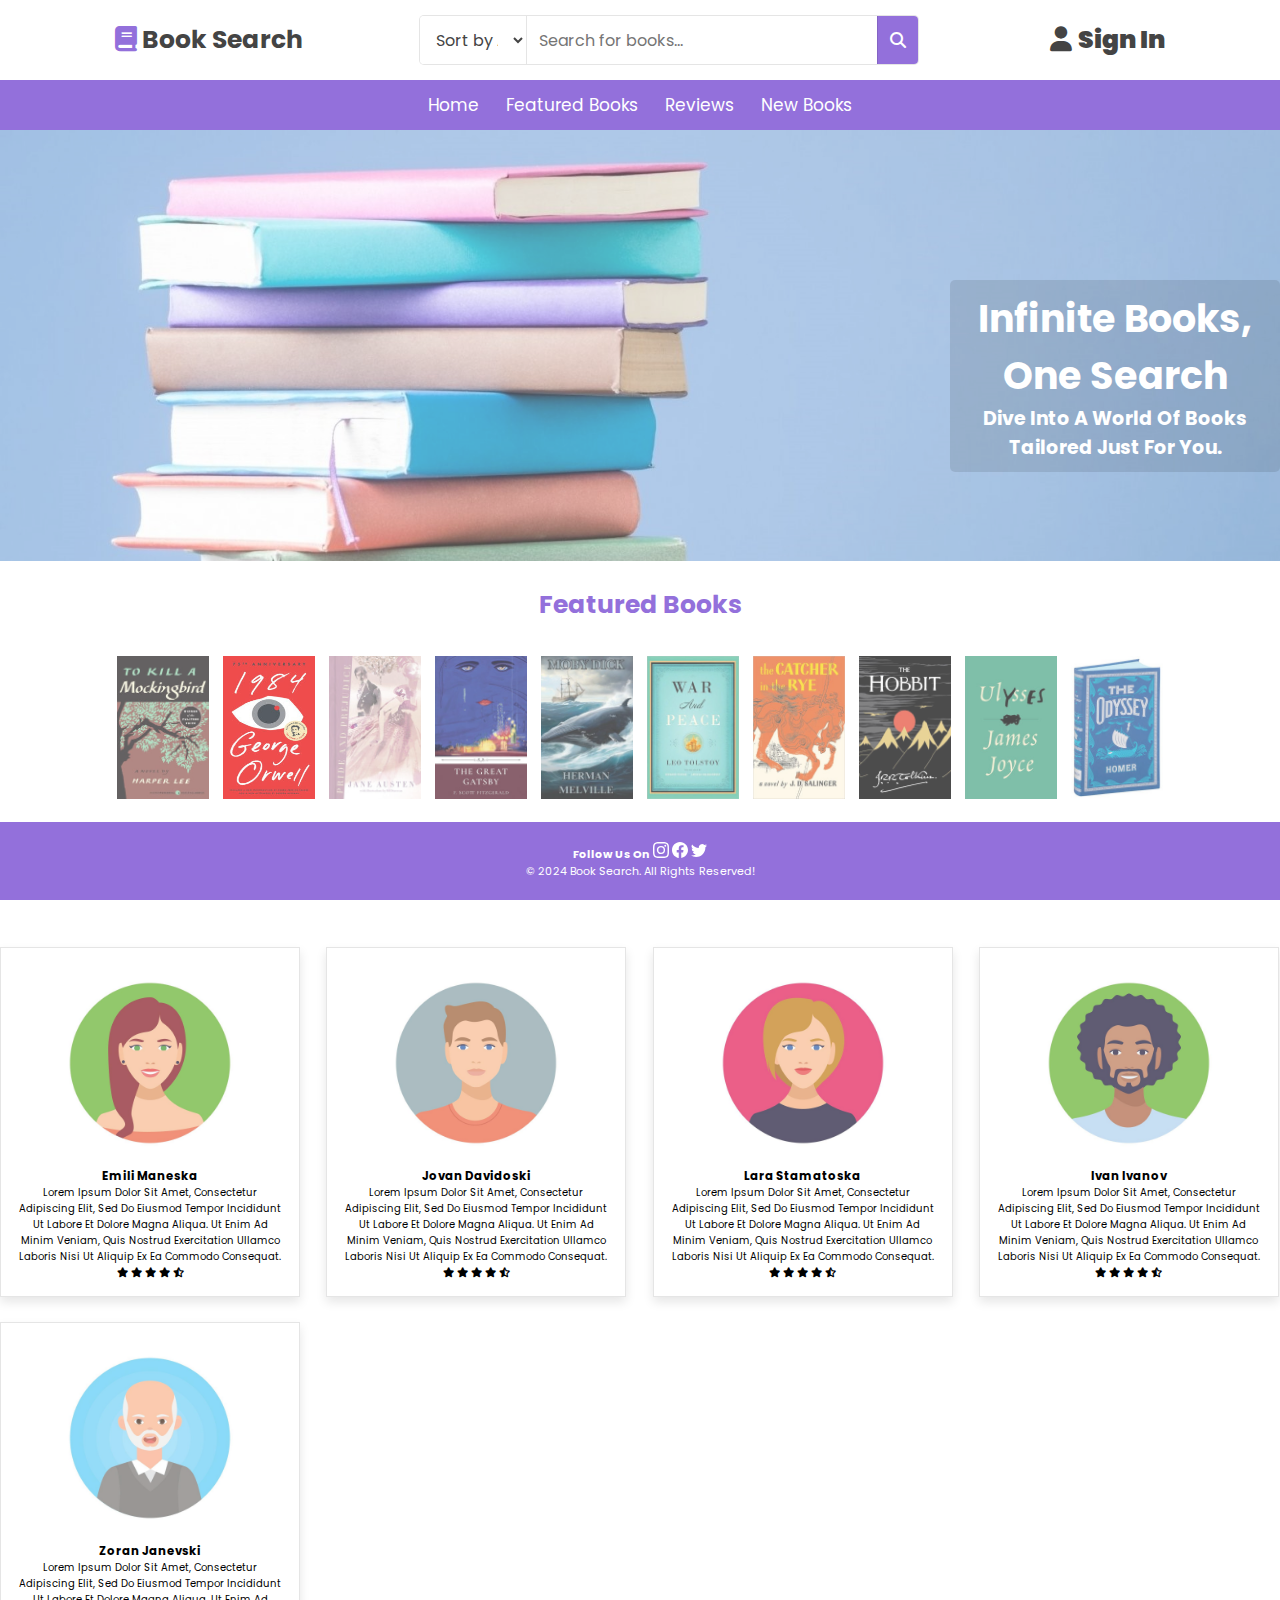
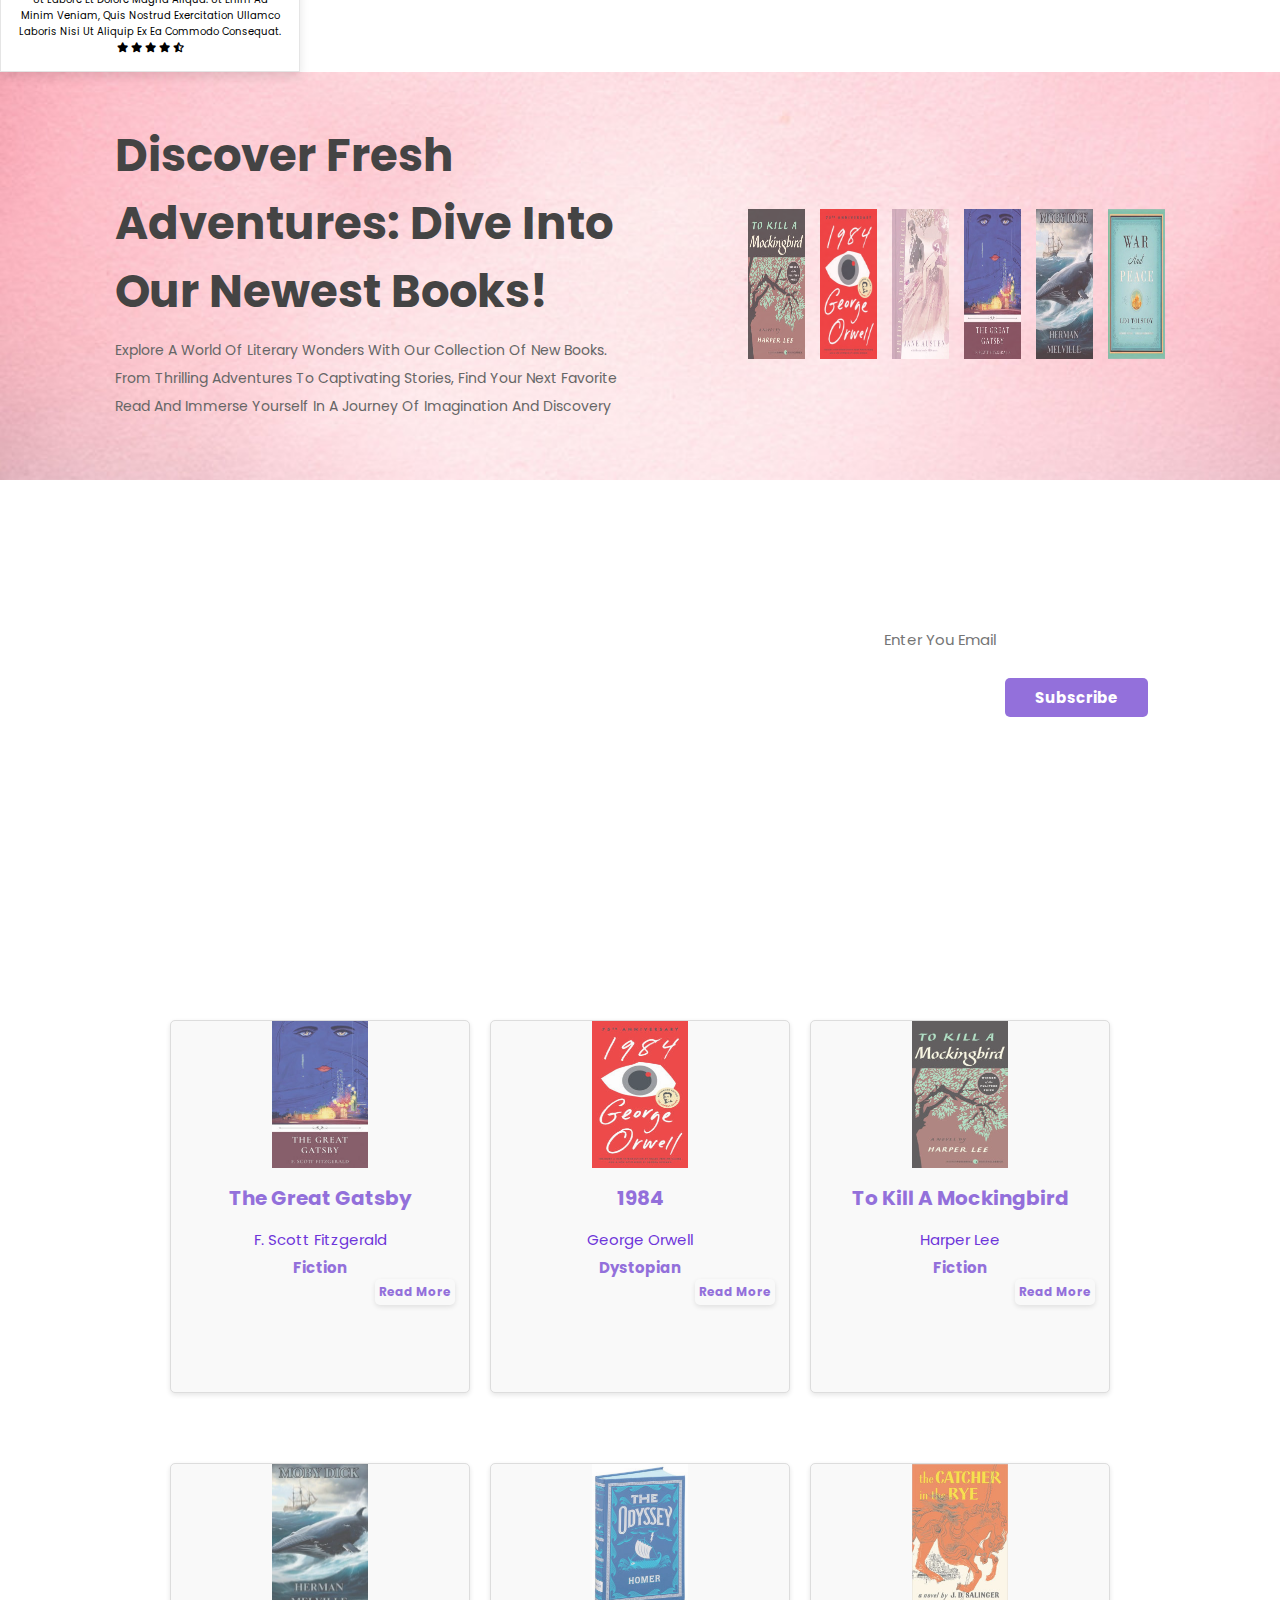
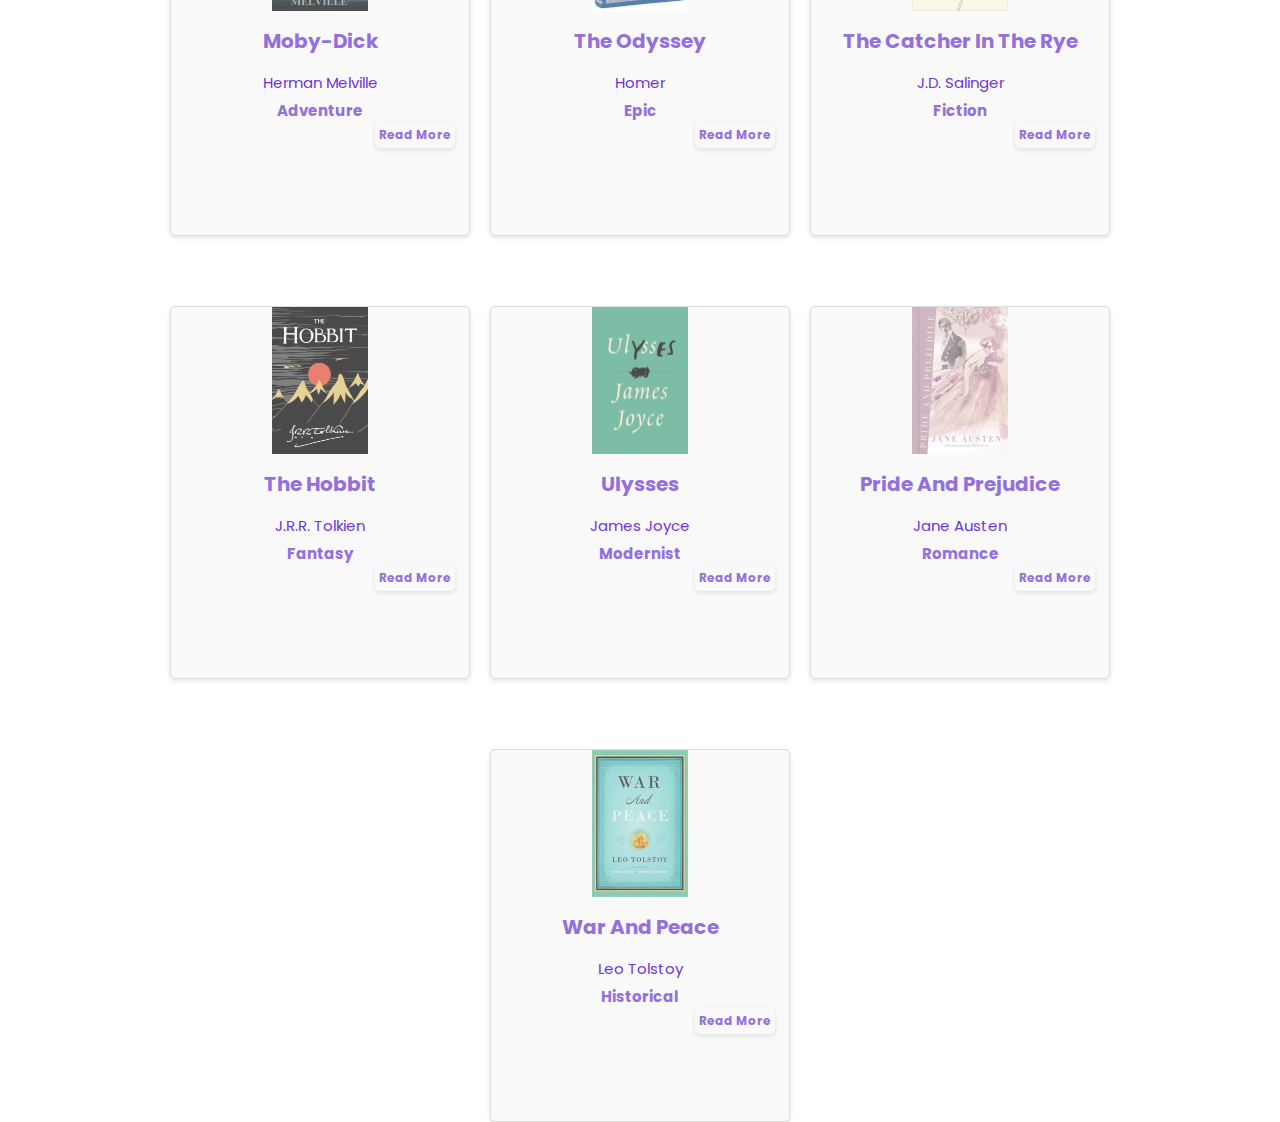
<file: bookFinder/index.html>
<!DOCTYPE html>
<html lang="en">
<head>
    <meta charset="UTF-8">
    <meta name="viewport" content="width=device-width, initial-scale=1.0">
    <title>Book Finder</title>


    <!-- font awesome cdn  -->
    <link rel="stylesheet" href="https://cdnjs.cloudflare.com/ajax/libs/font-awesome/6.5.2/css/all.min.css">
    <link rel="stylesheet" href="style.css">
</head>
<body>

<!--header -->
<header class="header">
    <div class="header__primary">
        <a href="#" class="header__logo"><i class="fas fa-book"></i> Book Search </a>



        <form class="header__search-form" id="searchForm">
            <select class="header__sort-by" id="sortOptions">
                <option value="author" selected>Sort by Author</option>
                <option value="title">Sort by Title</option>
                <option value="genre">Sort by Genre</option>
            </select>
            <input type="text" id="search-box" name="searchQuery" placeholder="Search for books..." required>
            <button type="submit" id="search-btn" class="header__search-button fas fa-search" onclick="location.href='#matchingResults'"></button>
        </form>


        <div class="header__icon">

            <div id="login-btn" class="header__login fas fa-user">
                <label for="login-btn" class="header__login-label">Sign In</label>
            </div>
        </div>
    </div>


    <div class="header__nav">
        <nav class="navbar">
            <a href="index.html" class="navbar__link">Home</a>
            <a href="#featured-books" class="navbar__link">Featured Books</a>
            <a href="#reviews" class="navbar__link">Reviews</a>
            <a href="#new" class="navbar__link">New Books</a>

        </nav>
    </div>

</header>

<!--header section ends -->


<!--banner section -->
<div class="image-container">
    <img class="image-container__img" src="images/banner1.jpg" alt="Image">
    <div class="image-container__caption" id="firstcaption">
        <h1 class="image-container__title">Infinite Books, One Search</h1>
        <p class="image-container__description">Dive into a world of books tailored just for you.</p>
    </div>
</div>

<!--banner section ends -->

<!--featured books-->

<h2 id="featuredBooksHeading">Featured Books</h2>
<div  class="book-images" id="featured-books">

    <a href="book-details.html?id=1">
        <img src="images/1.jpg" class="book-image" id="1" alt="To Kill a Mockingbird">
    </a>
    <a href="book-details.html?id=2">
        <img src="images/2.jpg" class="book-image" id="2" alt="1984">
    </a>
    <a href="book-details.html?id=3">
        <img src="images/3.jpg" class="book-image" id="3" alt="Pride and Prejudice">
    </a>

    <a href="book-details.html?id=4">
        <img src="images/4.jpg" class="book-image" id="4" alt="The Great Gatsby">
    </a>

    <a href="book-details.html?id=5">
        <img src="images/5.jpg" class="book-image" id="5" alt="Moby-Dick">
    </a>

    <a href="book-details.html?id=6">
        <img src="images/6.jpg" class="book-image" id="6" alt="War and Peace">
    </a>

    <a href="book-details.html?id=7">
        <img src="images/7.jpg" class="book-image" id="7" alt="The Catcher in the Rye">
    </a>

    <a href="book-details.html?id=8">
        <img src="images/8.jpg" class="book-image" id="8" alt="The Hobbit">
    </a>

    <a href="book-details.html?id=9">
        <img src="images/9.jpg" class="book-image" id="9" alt="Ulysses">
    </a>
    <a href="book-details.html?id=10">
        <img src="images/10.jpg" class="book-image" id="10" alt="The Oddyssey">
    </a>


</div>


<!--botton navbar-->
<div class="bottom-nav">
    <nav class="bottom-nav__navbar">
        <a href="index.html" class=" bottom-nav__link bottom-nav__link--home fas fa-home"></a>
        <a href="#featured-books" class="bottom-nav__link bottom-nav__link--list fas fa-list"></a>
        <a href="#reviews" class="bottom-nav__link bottom-nav__link--comments fas fa-comments"></a>
        <a href="#new"><i class="bottom-nav__link bottom-nav__link--blogs fas fa-blog"></i></a>
    </nav>
</div>


<!--login form -->

<div class="login-form-container">

    <div class="login-form-container__close-btn fas fa-times" id="close-login-btn"></div>

    <form action="" class="login-form-container__form">
        <h3 class="login-form-container__form-title">Sign in</h3>
        <span class="login-form-container__form-label">username</span>
        <input type="email" name="" class="login-form-container__form-input box" placeholder="Enter your email" id="email">
        <span class="login-form-container__form-label">password</span>
        <input type="password" name="" class="login-form-container__form-input box" placeholder="Enter your password" id="password">
        <div class="login-form-container__form-checkbox checkbox">
            <input type="checkbox" name="" id="remember-me" class="login-form-container__form-checkbox-input">
            <label for="remember-me" class="login-form-container__form-checkbox-label">Remember me</label>
        </div>
        <input type="submit" value="Sign In" class="login-form-container__form-btn btn">
        <p class="login-form-container__form-forgot">Forget Password ?<a href="#">Click Here</a></p>
        <p class="login-form-container__form-create">Don't have and account ?<a href="#">Create One</a></p>

    </form>

</div>

<!--reviews -->
<section class="reviews" id="reviews">
    <h1 class="reviews__heading"> <span>Reviews from Our Readers</span></h1>
    <div class="reviews-slider">

        <div class="reviews__wrap">
            <div class="reviews__box">
                <img class="reviews__image" src="images/reader7.jpg">
                <h3>Emili Maneska</h3>
                <p class="reviews__text">
                    Lorem ipsum dolor sit amet, consectetur adipiscing elit, sed do eiusmod tempor incididunt ut labore et dolore magna aliqua. Ut enim ad minim veniam, quis nostrud exercitation ullamco laboris nisi ut aliquip ex ea commodo consequat.

                </p>
                <div class="reviews__stars">
                    <i class="reviews__star fas fa-star"></i>
                    <i class="reviews__star fas fa-star"></i>
                    <i class="reviews__star fas fa-star"></i>
                    <i class="reviews__star fas fa-star"></i>
                    <i class="reviews__star fas fa-star-half-alt"></i>
                </div>
            </div>

            <div class="reviews__box">
                <img src="images/reader6.jpg" class="reviews__image">
                <h3>Jovan Davidoski</h3>
                <p class="reviews__text">
                    Lorem ipsum dolor sit amet, consectetur adipiscing elit, sed do eiusmod tempor incididunt ut labore et dolore magna aliqua. Ut enim ad minim veniam, quis nostrud exercitation ullamco laboris nisi ut aliquip ex ea commodo consequat.

                </p>
                <div class="reviews__stars">
                    <i class="reviews__star fas fa-star"></i>
                    <i class="reviews__star fas fa-star"></i>
                    <i class="reviews__star fas fa-star"></i>
                    <i class="reviews__star fas fa-star"></i>
                    <i class="reviews__star fas fa-star-half-alt"></i>
                </div>
            </div>




            <div class="reviews__box">
                <img src="images/reader8.jpg" class="reviews__image">
                <h3>Lara Stamatoska</h3>
                <p class="reviews__text">
                    Lorem ipsum dolor sit amet, consectetur adipiscing elit, sed do eiusmod tempor incididunt ut labore et dolore magna aliqua. Ut enim ad minim veniam, quis nostrud exercitation ullamco laboris nisi ut aliquip ex ea commodo consequat.

                </p>
                <div class="reviews__stars">
                    <i class="reviews__star fas fa-star"></i>
                    <i class="reviews__star fas fa-star"></i>
                    <i class="reviews__star fas fa-star"></i>
                    <i class="reviews__star fas fa-star"></i>
                    <i class="reviews__star fas fa-star-half-alt"></i>
                </div>
            </div>


            <div class="reviews__box">
                <img src="images/reader9.jpg" class="reviews__image">
                <h3>Ivan Ivanov</h3>
                <p class="reviews__text">
                    Lorem ipsum dolor sit amet, consectetur adipiscing elit, sed do eiusmod tempor incididunt ut labore et dolore magna aliqua. Ut enim ad minim veniam, quis nostrud exercitation ullamco laboris nisi ut aliquip ex ea commodo consequat.

                </p>
                <div class="reviews__stars">
                    <i class="reviews__star fas fa-star"></i>
                    <i class="reviews__star fas fa-star"></i>
                    <i class="reviews__star fas fa-star"></i>
                    <i class="reviews__star fas fa-star"></i>
                    <i class="reviews__star fas fa-star-half-alt"></i>
                </div>
            </div>

            <div class="reviews__box">
                <img src="images/reader10.jpg" class="reviews__image">
                <h3>Zoran Janevski</h3>
                <p class="reviews__text">
                    Lorem ipsum dolor sit amet, consectetur adipiscing elit, sed do eiusmod tempor incididunt ut labore et dolore magna aliqua. Ut enim ad minim veniam, quis nostrud exercitation ullamco laboris nisi ut aliquip ex ea commodo consequat.

                </p>
                <div class="reviews__stars">
                    <i class="reviews__star fas fa-star"></i>
                    <i class="reviews__star fas fa-star"></i>
                    <i class="reviews__star fas fa-star"></i>
                    <i class="reviews__star fas fa-star"></i>
                    <i class="reviews__star fas fa-star-half-alt"></i>
                </div>
            </div>



        </div>

    </div>

</section>

<!--newbooks -->
<section class="new-books" id="new">
    <div class="new-books__row">

        <div class="new-books__content">
            <h3 class="new-books__heading">Discover Fresh Adventures: Dive into Our Newest Books!</h3>
            <p class="new-books__description">
                Explore a world of literary wonders with our collection of new books.
                From thrilling adventures to captivating stories, find your next favorite read and immerse yourself in a journey of imagination and discovery
            </p>
        </div>

        <div class="new-books__slider">

            <div class="new-books__wrapper">
                <a href="#"><img src="images/1.jpg" class="new-books__slide"></a>
                <a href="#"><img src="images/2.jpg" class="new-books__slide"></a>
                <a href="#"><img src="images/3.jpg" class="new-books__slide"></a>
                <a href="#"><img src="images/4.jpg" class="new-books__slide"></a>
                <a href="#"><img src="images/5.jpg" class="new-books__slide"></a>
                <a href="#"><img src="images/6.jpg" class="new-books__slide"></a>

            </div>

        </div>
    </div>
</section>

<!--subscribe -->
<section class="newsletter">
    <form class="newsletter__form" action="">
        <h3 class="newsletter__heading">Subscribe for the latest updates</h3>
        <input type="email" name="" placeholder="Enter you email" class="newsletter__input--email box" id="" >
        <input type="submit" value="subscribe" class="newsletter__input--submit btn">
    </form>
</section>





<!--matching results-->

<div class="container" id="matchingResults"></div>



    <!--footer-->
    <footer>

        <p><b>Follow us on</b> <svg xmlns="http://www.w3.org/2000/svg" width="16" height="16" fill="currentColor" class="bi bi-instagram" viewBox="0 0 16 16">
            <path d="M8 0C5.829 0 5.556.01 4.703.048 3.85.088 3.269.222 2.76.42a3.9 3.9 0 0 0-1.417.923A3.9 3.9 0 0 0 .42 2.76C.222 3.268.087 3.85.048 4.7.01 5.555 0 5.827 0 8.001c0 2.172.01 2.444.048 3.297.04.852.174 1.433.372 1.942.205.526.478.972.923 1.417.444.445.89.719 1.416.923.51.198 1.09.333 1.942.372C5.555 15.99 5.827 16 8 16s2.444-.01 3.298-.048c.851-.04 1.434-.174 1.943-.372a3.9 3.9 0 0 0 1.416-.923c.445-.445.718-.891.923-1.417.197-.509.332-1.09.372-1.942C15.99 10.445 16 10.173 16 8s-.01-2.445-.048-3.299c-.04-.851-.175-1.433-.372-1.941a3.9 3.9 0 0 0-.923-1.417A3.9 3.9 0 0 0 13.24.42c-.51-.198-1.092-.333-1.943-.372C10.443.01 10.172 0 7.998 0zm-.717 1.442h.718c2.136 0 2.389.007 3.232.046.78.035 1.204.166 1.486.275.373.145.64.319.92.599s.453.546.598.92c.11.281.24.705.275 1.485.039.843.047 1.096.047 3.231s-.008 2.389-.047 3.232c-.035.78-.166 1.203-.275 1.485a2.5 2.5 0 0 1-.599.919c-.28.28-.546.453-.92.598-.28.11-.704.24-1.485.276-.843.038-1.096.047-3.232.047s-2.39-.009-3.233-.047c-.78-.036-1.203-.166-1.485-.276a2.5 2.5 0 0 1-.92-.598 2.5 2.5 0 0 1-.6-.92c-.109-.281-.24-.705-.275-1.485-.038-.843-.046-1.096-.046-3.233s.008-2.388.046-3.231c.036-.78.166-1.204.276-1.486.145-.373.319-.64.599-.92s.546-.453.92-.598c.282-.11.705-.24 1.485-.276.738-.034 1.024-.044 2.515-.045zm4.988 1.328a.96.96 0 1 0 0 1.92.96.96 0 0 0 0-1.92m-4.27 1.122a4.109 4.109 0 1 0 0 8.217 4.109 4.109 0 0 0 0-8.217m0 1.441a2.667 2.667 0 1 1 0 5.334 2.667 2.667 0 0 1 0-5.334"/>
        </svg> <svg xmlns="http://www.w3.org/2000/svg" width="16" height="16" fill="currentColor" class="bi bi-facebook" viewBox="0 0 16 16">
            <path d="M16 8.049c0-4.446-3.582-8.05-8-8.05C3.58 0-.002 3.603-.002 8.05c0 4.017 2.926 7.347 6.75 7.951v-5.625h-2.03V8.05H6.75V6.275c0-2.017 1.195-3.131 3.022-3.131.876 0 1.791.157 1.791.157v1.98h-1.009c-.993 0-1.303.621-1.303 1.258v1.51h2.218l-.354 2.326H9.25V16c3.824-.604 6.75-3.934 6.75-7.951"/>
        </svg>  <svg xmlns="http://www.w3.org/2000/svg" width="16" height="16" fill="currentColor" class="bi bi-twitter" viewBox="0 0 16 16">
            <path d="M5.026 15c6.038 0 9.341-5.003 9.341-9.334q.002-.211-.006-.422A6.7 6.7 0 0 0 16 3.542a6.7 6.7 0 0 1-1.889.518 3.3 3.3 0 0 0 1.447-1.817 6.5 6.5 0 0 1-2.087.793A3.286 3.286 0 0 0 7.875 6.03a9.32 9.32 0 0 1-6.767-3.429 3.29 3.29 0 0 0 1.018 4.382A3.3 3.3 0 0 1 .64 6.575v.045a3.29 3.29 0 0 0 2.632 3.218 3.2 3.2 0 0 1-.865.115 3 3 0 0 1-.614-.057 3.28 3.28 0 0 0 3.067 2.277A6.6 6.6 0 0 1 .78 13.58a6 6 0 0 1-.78-.045A9.34 9.34 0 0 0 5.026 15"/>
        </svg></p>
        <p id="rights">&copy; 2024 Book Search. All rights reserved!
        </p>

    </footer>






<script src="script.js"></script>
<script src="book-details.js"></script>
</body>
</html>
</file>
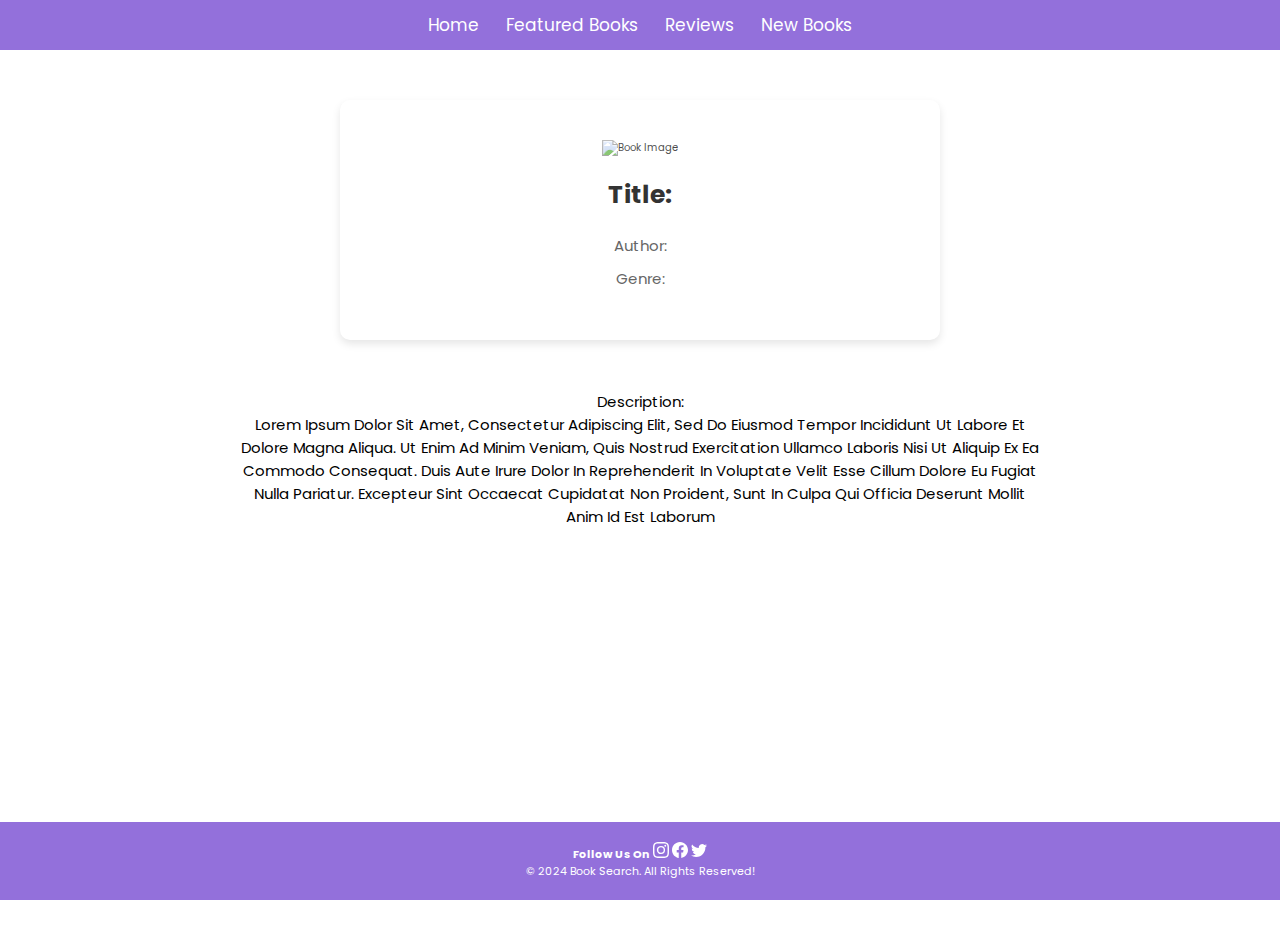
<file: bookFinder/book-details.html>
<!DOCTYPE html>
<html lang="en">
<head>
    <meta charset="UTF-8">
    <meta name="viewport" content="width=device-width, initial-scale=1.0">


    <link rel="stylesheet" href="https://cdnjs.cloudflare.com/ajax/libs/font-awesome/6.5.2/css/all.min.css">
    <link rel="stylesheet" href="style.css">
    <title>Book Details</title>
</head>
<body class="book-details-page">

<header class="header">
    <div class="header__nav">
        <nav class="navbar">
            <a href="index.html" class="navbar__link">Home</a>
            <a href="index.html#featured-books" class="navbar__link">Featured Books</a>
            <a href="index.html#reviews" class="navbar__link">Reviews</a>
            <a href="index.html#new" class="navbar__link">New Books</a>

        </nav>
    </div>
</header>

<h1 class="book-info__title" id="bookTitle"></h1>

<main class="book-info">
    <div class="book-info__details" id="bookDetails">
        <img id="bookImage" alt="Book Image" class="book-info__image">
        <h2 class="book-info__details-title">Title: <span class="book-info__details-title-text" id="title"></span></h2>
        <p class="book-info__details-author">Author: <span class="book-info__details-author-text" id="author"></span></p>
        <p class="book-info__details-genre">Genre: <span class="book-info__details-genre-text" id="genre"></span></p>

    </div>
</main>

<div id="description">
    <span>
        Description: <br>
        Lorem ipsum dolor sit amet, consectetur adipiscing elit, sed do eiusmod tempor incididunt ut labore et dolore magna aliqua. Ut enim ad minim veniam, quis nostrud exercitation ullamco laboris nisi ut aliquip ex ea commodo consequat. Duis aute irure dolor in reprehenderit in voluptate velit esse cillum dolore eu fugiat nulla pariatur. Excepteur sint occaecat cupidatat non proident, sunt in culpa qui officia deserunt mollit anim id est laborum
    </span>
</div>

<!--footer-->
<footer>

    <p><b>Follow us on</b> <svg xmlns="http://www.w3.org/2000/svg" width="16" height="16" fill="currentColor" class="bi bi-instagram" viewBox="0 0 16 16">
        <path d="M8 0C5.829 0 5.556.01 4.703.048 3.85.088 3.269.222 2.76.42a3.9 3.9 0 0 0-1.417.923A3.9 3.9 0 0 0 .42 2.76C.222 3.268.087 3.85.048 4.7.01 5.555 0 5.827 0 8.001c0 2.172.01 2.444.048 3.297.04.852.174 1.433.372 1.942.205.526.478.972.923 1.417.444.445.89.719 1.416.923.51.198 1.09.333 1.942.372C5.555 15.99 5.827 16 8 16s2.444-.01 3.298-.048c.851-.04 1.434-.174 1.943-.372a3.9 3.9 0 0 0 1.416-.923c.445-.445.718-.891.923-1.417.197-.509.332-1.09.372-1.942C15.99 10.445 16 10.173 16 8s-.01-2.445-.048-3.299c-.04-.851-.175-1.433-.372-1.941a3.9 3.9 0 0 0-.923-1.417A3.9 3.9 0 0 0 13.24.42c-.51-.198-1.092-.333-1.943-.372C10.443.01 10.172 0 7.998 0zm-.717 1.442h.718c2.136 0 2.389.007 3.232.046.78.035 1.204.166 1.486.275.373.145.64.319.92.599s.453.546.598.92c.11.281.24.705.275 1.485.039.843.047 1.096.047 3.231s-.008 2.389-.047 3.232c-.035.78-.166 1.203-.275 1.485a2.5 2.5 0 0 1-.599.919c-.28.28-.546.453-.92.598-.28.11-.704.24-1.485.276-.843.038-1.096.047-3.232.047s-2.39-.009-3.233-.047c-.78-.036-1.203-.166-1.485-.276a2.5 2.5 0 0 1-.92-.598 2.5 2.5 0 0 1-.6-.92c-.109-.281-.24-.705-.275-1.485-.038-.843-.046-1.096-.046-3.233s.008-2.388.046-3.231c.036-.78.166-1.204.276-1.486.145-.373.319-.64.599-.92s.546-.453.92-.598c.282-.11.705-.24 1.485-.276.738-.034 1.024-.044 2.515-.045zm4.988 1.328a.96.96 0 1 0 0 1.92.96.96 0 0 0 0-1.92m-4.27 1.122a4.109 4.109 0 1 0 0 8.217 4.109 4.109 0 0 0 0-8.217m0 1.441a2.667 2.667 0 1 1 0 5.334 2.667 2.667 0 0 1 0-5.334"/>
    </svg> <svg xmlns="http://www.w3.org/2000/svg" width="16" height="16" fill="currentColor" class="bi bi-facebook" viewBox="0 0 16 16">
        <path d="M16 8.049c0-4.446-3.582-8.05-8-8.05C3.58 0-.002 3.603-.002 8.05c0 4.017 2.926 7.347 6.75 7.951v-5.625h-2.03V8.05H6.75V6.275c0-2.017 1.195-3.131 3.022-3.131.876 0 1.791.157 1.791.157v1.98h-1.009c-.993 0-1.303.621-1.303 1.258v1.51h2.218l-.354 2.326H9.25V16c3.824-.604 6.75-3.934 6.75-7.951"/>
    </svg>  <svg xmlns="http://www.w3.org/2000/svg" width="16" height="16" fill="currentColor" class="bi bi-twitter" viewBox="0 0 16 16">
        <path d="M5.026 15c6.038 0 9.341-5.003 9.341-9.334q.002-.211-.006-.422A6.7 6.7 0 0 0 16 3.542a6.7 6.7 0 0 1-1.889.518 3.3 3.3 0 0 0 1.447-1.817 6.5 6.5 0 0 1-2.087.793A3.286 3.286 0 0 0 7.875 6.03a9.32 9.32 0 0 1-6.767-3.429 3.29 3.29 0 0 0 1.018 4.382A3.3 3.3 0 0 1 .64 6.575v.045a3.29 3.29 0 0 0 2.632 3.218 3.2 3.2 0 0 1-.865.115 3 3 0 0 1-.614-.057 3.28 3.28 0 0 0 3.067 2.277A6.6 6.6 0 0 1 .78 13.58a6 6 0 0 1-.78-.045A9.34 9.34 0 0 0 5.026 15"/>
    </svg></p>
    <p id="rights">&copy; 2024 Book Search. All rights reserved!
    </p>

</footer>

<!--bottom navbar-->
<div class="bottom-nav">
    <nav class="bottom-nav__navbar">
        <a href="index.html" class=" bottom-nav__link bottom-nav__link--home fas fa-home"></a>
        <a href="index.html#featured-books" class="bottom-nav__link bottom-nav__link--list fas fa-list"></a>
        <a href="index.html#reviews" class="bottom-nav__link bottom-nav__link--comments fas fa-comments"></a>
        <a href="index.html#new"><i class="bottom-nav__link bottom-nav__link--blogs fas fa-blog"></i></a>
    </nav>
</div>

 <!--<script src="script.js"></script> -->
<script src="book-details.js"></script>
</body>
</html>
</file>
<file: bookFinder/style.css>
@import url('https://fonts.googleapis.com/css2?family=Poppins:wght@100;300;400;500;600& display=swap');

:root{
    --purple: #9370DB;
    --dark-color: #6e35d9;
    --black:#444;
    --light-color:#666;
    --border: .1rem solid rgba(0,0,0,.1);
    --border-hover: .1rem solid var(--black);
    --box-shadow:0 .5rem 1rem rgba(0,0,0,.1);

}
*{
    font-family: 'Poppins', sans-serif;
    margin: 0;
    padding: 0;
    box-sizing: border-box;
    outline: none;
    text-decoration: none;
    border: none;
    text-transform: capitalize;


}
html{
    font-size: 62.5%;
    overflow-x: hidden;
    scroll-padding-top:5rem;
    scroll-behavior: smooth;
    height: 100%;
}

html, body {
    height: 100%;
    margin: 0;
}
body{
    position: relative;
    margin: 0;
    min-height: 100%;

}

.book-details-page{
    height: 100%;
    margin: 0;
    padding-bottom: 95rem;
}

html::-webkit-scrollbar{
    width: 1rem;
}
html::-webkit-scrollbar-track{
    background:transparent;

}
html::-webkit-scrollbar-thumb {
    background: var(--black);
}

/* header */
.header .header__primary{
    background: #fff;
    padding:1.5rem 9%;
    display: flex;
    align-items: center;
    justify-content: space-between;
}

.header .header__primary .header__logo{
    font-size: 2.5rem;
    font-weight: bolder;
    color:var(--black);

}

.header .header__primary .header__logo i{
    color: var(--purple);
}

.header .header__primary .header__search-form{
    width: 50rem;
    height: 5rem;
    border: var(--border);
    overflow: hidden;
    background: #fff;
    display: flex;
    align-items: center;
    border-radius: .5rem;

}
.header .header__primary .header__search-form select{
    font-size: 1.6rem;
    padding: 0 1.2rem;
    height: 100%;
    border: none;
    border-right: var(--border);
    background: #fff;
    color: var(--black);
    text-transform: none;
    cursor: pointer;
}


.header .header__primary .header__search-form input{
    font-size: 1.6rem;
    padding: 0 1.2rem;
    height: 100%;
    width:100%;
    text-transform: none;
    color: var(--black);

}
.header .header__primary .header__search-form #search-btn{
    font-size: 1.6rem;
    padding: 0 1.2rem;
    height: 100%;
    border: none;
    background: var(--purple);
    color: #fff;
    cursor: pointer;
    border-left: var(--border);
}

.header__sort-by {
    width: 10.7rem;
}

.header .header__primary .header__search-form #search-btn:hover{
    background: var(--dark-color);
}

.header .header__primary .header__icon div{
    font-size: 2.5rem;
    margin-left: 1.5rem;
    color: var(--black);
    cursor: pointer;
}
.header .header__primary .header__icon div:hover{
    color:var(--purple);

}


.header .header__nav{
    background: var(--purple);

}

.header .header__nav .navbar{
    text-align: center;

}

.header .header__nav .navbar a{
    color:#fff;
    display: inline-block;
    padding: 1.2rem;
    font-size: 1.7rem;

}
.header .header__nav .navbar a:hover{
    background: var(--dark-color);

}

.header .header__nav.active{
    position: fixed;
    top:0; left: 0; right: 0;
    z-index: 1000;}





/* banner section */
img {
    max-width: 100%;
    height: auto;
    opacity: 0.7;
}

.image-container {
    position: relative;
    text-align: center;
    color: white;
}

.image-container__caption {
    position: absolute;
    color: white;
    font-size: 1.9rem;
    font-weight: bold;
    background: rgba(0, 0, 0, 0.1);
    padding: 10px;
    border-radius: 5px;
}

#firstcaption {
    top: 150px;
    left: 950px;
}


/* featured books */

h2 {
    text-align: center;
    margin-top: 20px;
    margin-bottom: 10px;
    font-size: 2.5rem;
    color: var(--purple);
}
.book-images {
    display: flex;
    flex-wrap: wrap;
    justify-content: center;
    gap: 1rem;
    padding: 20px;
}

.book-image {
    cursor: pointer;
    transition: transform 0.3s ease-in-out;
    padding: 2px;
    width: 96px;
    height: 147px;

}

.book__image{

    width: 96px;
    height: 147px;

}

.book-image:hover{
    transform: scale(1.1);
}

.book .book-image{
    margin: auto;
}



/* displaying the matching results */
#matchingResults{
    display: flex;
    flex-wrap: wrap;
    justify-content: center;
    align-items: center;
    margin: 0 auto;
    width: 100%;
    height: 10rem;
    max-width: 1200px;
    padding: 20px;
    box-sizing: border-box;



}

.bold-red {
    font-weight: bold;
    color: red;  /* this is for highlighting */
}

.book {
    border: 1px solid #ddd;
    padding-bottom: 8.5rem;
    margin: 2rem 10px;
    border-radius: 5px;
    background-color: #f9f9f9;
    box-shadow: 0 2px 5px rgba(0, 0, 0, 0.1);
    width: 300px;
    float: left;
    display: flex;
    flex-direction: column;
    align-items: center;
    margin-bottom: 50px;

}

.book-title {
    font-weight: bold;
    margin: 1.5rem;
    color:var(--purple);
    font-size: 2rem;
    text-align: center;
}


.book-author {
    font-size: 1.5em;
    margin-bottom: 5px;
    color:var(--dark-color);
    text-align: center;
}


.book-genre {
    font-size: 1.5rem;
    color:var(--purple);
    text-align: center;
    font-weight: bold;
}
#noResults{
    font-size: 5rem;
    color:var(--black);
    text-align: center;
    font-weight: bold;
}

.book-link
{
    font-size: 1.2em;
    margin-bottom: 2px;
    margin-left: 19rem;
    color:var(--purple);
    text-align: center;
    font-weight: bold;
    align-items: center;
    padding: 4px;
    border-radius: 5px;
    box-shadow: 0 2px 5px rgba(0, 0, 0, 0.1);

}

.book-link:hover{

    transform: scale(1.1);
}

/* for book-details page */
#bookTitle{
    text-align: center;
    padding-bottom: 5rem;
    color: var(--purple);
    font-size: 5rem;
}
main {
    width: 90%;
    max-width: 600px;
    padding: 20px;
    box-shadow: 0 4px 8px rgba(0, 0, 0, 0.1);
    border-radius: 10px;
    background-color: #fff;
    text-align: center;
    margin: auto;

}
#description{
    text-align: center;
    width: 90%;
    max-width: 800px;
    margin: auto;
    padding-top: 5rem;
    font-size: 1.5rem;
}
#bookDetails {
    margin: 0 auto;
    padding: 20px;
}

#bookDetails h2 {
    font-size: 2.5rem;
    color: #333;
    margin-bottom: 20px;
}

#bookDetails p {
    font-size: 1.5rem;
    color: #666;
    margin-bottom: 10px;
}



/*botton navbar*/
.bottom-nav{
    text-align: center;
    background: var(--purple);
    position: fixed;
    bottom:0; left: 0; right: 0;
    z-index: 1000;
    display: none;
}

.bottom-nav a{
    font-size: 2.5rem;
    padding:2rem;
    color:#fff;

}
.bottom-nav a:hover{
    background: var(--dark-color);
}



/* login */
.login-form-container{
    display: flex;
    align-items: center;
    justify-content: center;
    background: rgb(255,255,255,.9);
    position: fixed;
    top:0;
    right: -105%;
    z-index: 10000;
    height: 100%;
    width: 100%;

}

.login-form-container.active{

    right: 0;
}

.login-form-container form{
    background: #fff;
    border: var(--border);
    width: 40rem;
    padding: 2rem;
    box-shadow: var(--box-shadow);
    border-radius: .5rem;
    margin: 2rem;

}

.login-form-container form h3{

    font-size: 2.5rem;
    color: var(--black);
    text-align: center;

}

.login-form-container form span{
    display: block;
    font-size: 1.5rem;
    padding-top: 1rem;

}

.login-form-container form .box{
    width: 100%;
    margin: .6rem 0;
    font-size: 1.6rem;
    border: var(--border);
    border-radius: .5rem;
    padding: 1rem 1.2rem;
    color: var(--black);
    text-transform: none;

}
.login-form-container form .checkbox{
    display: flex;
    align-items: center;
    gap:.5rem;
    padding: 1rem 0;

}

.login-form-container form .checkbox label{

    font-size: 1.5rem;
    cursor: pointer;

}

.btn{
    margin-top:1rem;
    display:inline-block;
    padding: .8rem 3rem;
    border-radius: .5rem;
    color: #fff;
    background: var(--purple);
    font-size: 1.5rem;
    cursor: pointer;
    font-weight: bold;
}
.btn:hover{
    background: var(--dark-color);
}
.login-form-container form .btn{

    text-align: center;
    width: 100%;
    margin:1.5rem 0;

}
.login-form-container form p{
    padding-top: .8rem;
    color: var(--light-color);
    font-size: 1.5rem;


}
.login-form-container form p a{

   color: var(--purple);
    text-decoration: underline;

}

.login-form-container #close-login-btn{

    position: absolute;
    top:1.5rem; right:2.5rem;
    font-size: 5rem;
    color: var(--black);
    cursor: pointer;
}


/* footer */

footer{
    position: fixed;
    color: #fff;
    text-align: center;
    bottom: 0;
    margin-bottom: 0px;
    padding: 20px;
    width: 100%;
    font-size: 1.1rem;
    background-color: var(--purple);
}

/* reviews */

.reviews-page{
    margin: 0;
    padding-top: 0;
    padding-left: 0;
    padding-right: 0;
    padding-bottom: 5rem;
    overflow: auto;
}
.reviews__heading{
    margin: auto;
    text-align: center;
    font-size: 2.3rem;
    padding-top: 1.7rem;
    font-weight: bold;
    font-family: 'Poppins', sans-serif;
    color: var(--purple);

}

.reviews__image{
    width: 100%;
    height: auto;
    max-width: 200px;
    border-radius: 50%;
}

.reviews__box{
    width: 30rem;

    box-shadow: var(--box-shadow);
    border: var(--border);
    max-width: 30rem;
    height: auto;
    border: var(--border);
    padding: 1.5rem;
    text-align: center;

}

.reviews__wrap{
    padding-top: 7rem;
    display: grid;
    gap: 2.5rem;
    align-items: center;
    grid-template-columns: repeat(auto-fit, minmax(250px, 1fr));

}






/* new books */

.new-books-page{
    margin: 0;
    padding: 0;
    overflow: auto;
}
.new-books{
    padding: 5rem 9%;
    background: url("images/background.jpg") no-repeat;
    background-size: cover;
    background-position: center;

}

.new-books .new-books__row{
    display: flex;
    align-items: center;
    flex-wrap: wrap;
    gap: 1.5rem;
}

.new-books .new-books__row .new-books__content{

    flex: 1 1 42rem;
}

.new-books .new-books__row .new-books__slider{

    flex: 1 1 42rem;
    text-align: center;
    margin-top: 2rem;
}

.new-books .new-books__row .new-books__slider a img{

    width: 20rem;
    height: 15rem;
    transition: transform 0.3s;

}

.new-books .new-books__row .new-books__slider a:hover img{
    transform: scale(.9);
}

.new-books .new-books__row .new-books__content h3{
    color: var(--black);
    font-size: 4.5rem;

}
.new-books .new-books__row .new-books__content p{
    color: var(--light-color);
    font-size: 1.4rem;
    line-height: 2;
    padding:1rem 0;
}
.new-books__wrapper{
    display: grid;
    grid-template-columns: auto auto auto auto auto auto;
    gap:1.5rem;
    padding-left: 10rem;
}


/* subscribe for the latest books*/
.newsletter{
    background: url("images/newsletterbackground.png") no-repeat;
    background-size: cover;
    background-position: center;
    background-attachment: fixed;
    height: 500px;
}

.newsletter .newsletter__form{

    margin-left: auto;
    height: 730px;
    width: 408px;
    text-align: center;
    padding: 5rem 0;

}

.newsletter .newsletter__form .newsletter__heading{
    font-size: 2.5rem;
    color: #fff;
    padding-bottom: .5rem;
    font-weight: normal;
}

.newsletter .newsletter__form .newsletter__input--email {
    width: 100%;
    margin: .7rem 0;
    padding: 1rem 1.2rem;
    font-size: 1.5rem;
    color: var(--black);
    border-radius: .5rem;

}







/* media queries */

@media (max-width: 1024px) {
    .new-books__wrapper {
        padding-left: 5rem;
    }
}

@media (max-width: 991px){

    html{
        font-size: 55%;

    }

    .header .header__primary{
        padding: 2rem;
    }

    #firstcaption {
        top: 80px;
        left: 50%;
        transform: translateX(-50%);
        font-size: 1.5rem;
        padding: 8px;
    }
    #matchingResults {
        width: 80%;
        height: 250px;
        margin-left: 20rem;
    }

    .book-image {
        width: 150px;
        height: auto;}

    .container{
        margin-top: 150rem;
    }

    .new-books{
        padding: 3rem 2rem;
    }


}
@media (max-width: 768px){

    html{
        scroll-padding-top:0;
    }

    body{
        padding-bottom: 350rem;
    }
    .header .header__primary{
        box-shadow: var(--box-shadow);
        position: relative;

    }

    .header .header__primary .header__search-form{

        top:-115%; right:2rem;
        width: 90%;
        box-shadow: var(--box-shadow);
    }

    #firstcaption {
        top: 30px;
        left: 50%;
        transform: translateX(-50%);
        font-size: 1.3rem;
        padding: 6px;}

    #matchingResults {
        width: 90%;
        height: 200px;
        margin-left: 10rem;
        justify-content: center;
        align-items: center;
        justify-items: center;

    }

    .book-image {
        width: 120px;
        height: auto;}

    .book__image {
        width: 80px;
        height: 123px;
    }
    .bottom-nav{
        display: block;
    }
    .new-books .new-books__row .new-books__content{
        text-align: center;

    }

    .new-books .new-books__row .new-books__content h3{
        font-size: 3.5rem;
    }



    .reviews__wrap {
        grid-template-columns: 1fr;
        justify-items: center;
    }

    .new-books {
        padding: 3rem 5%;
    }

    .new-books__wrapper {
        padding-left: 2rem;
    }

    .new-books .new-books__content h3 {
        font-size: 3rem;
    }

    .new-books .new-books__content p {
        font-size: 1.2rem;
    }

    .new-books .new-books__slider a img {
        width: 15rem;
        height: 12rem;
    }

    .newsletter{
        background-position: right;

    }



    .newsletter .newsletter__form{
        margin-left: 0;
        max-width:100%;

    }

}
@media (max-width: 450px){

    html{
        font-size: 50%;
    }
    body{

        margin: 0;
        min-height: 100%;

    }

    footer{
        display: none;
    }

    #firstcaption {
        top: 20px;
        left: 50%;
        transform: translateX(-50%);
        font-size: 1rem;
        padding: 4px;
    }

    #matchingResults {
        width: 95%;
        height: 150px;
        margin-left: 1rem;
    }
    .book-image {
        width: 80px;
        height: auto;
    }
    .reviews__box {
        width: 90%;
        max-width: 100%;
    }

    .reviews__image {
        max-width: 150px;
    }

    .new-books {
        padding: 2rem 3%;
    }

    .new-books__wrapper {
        padding-left: 1rem;
    }

    .new-books .new-books__content h3 {
        font-size: 2.5rem;
    }

    .new-books .new-books__content p {
        font-size: 1rem;
    }
    .new-books .new-books__slider a img {
        width: 10rem;
        height: 8rem;
    }
    .newsletter{
        background-position: right;
        height: 250px;
    }


}
</file>
